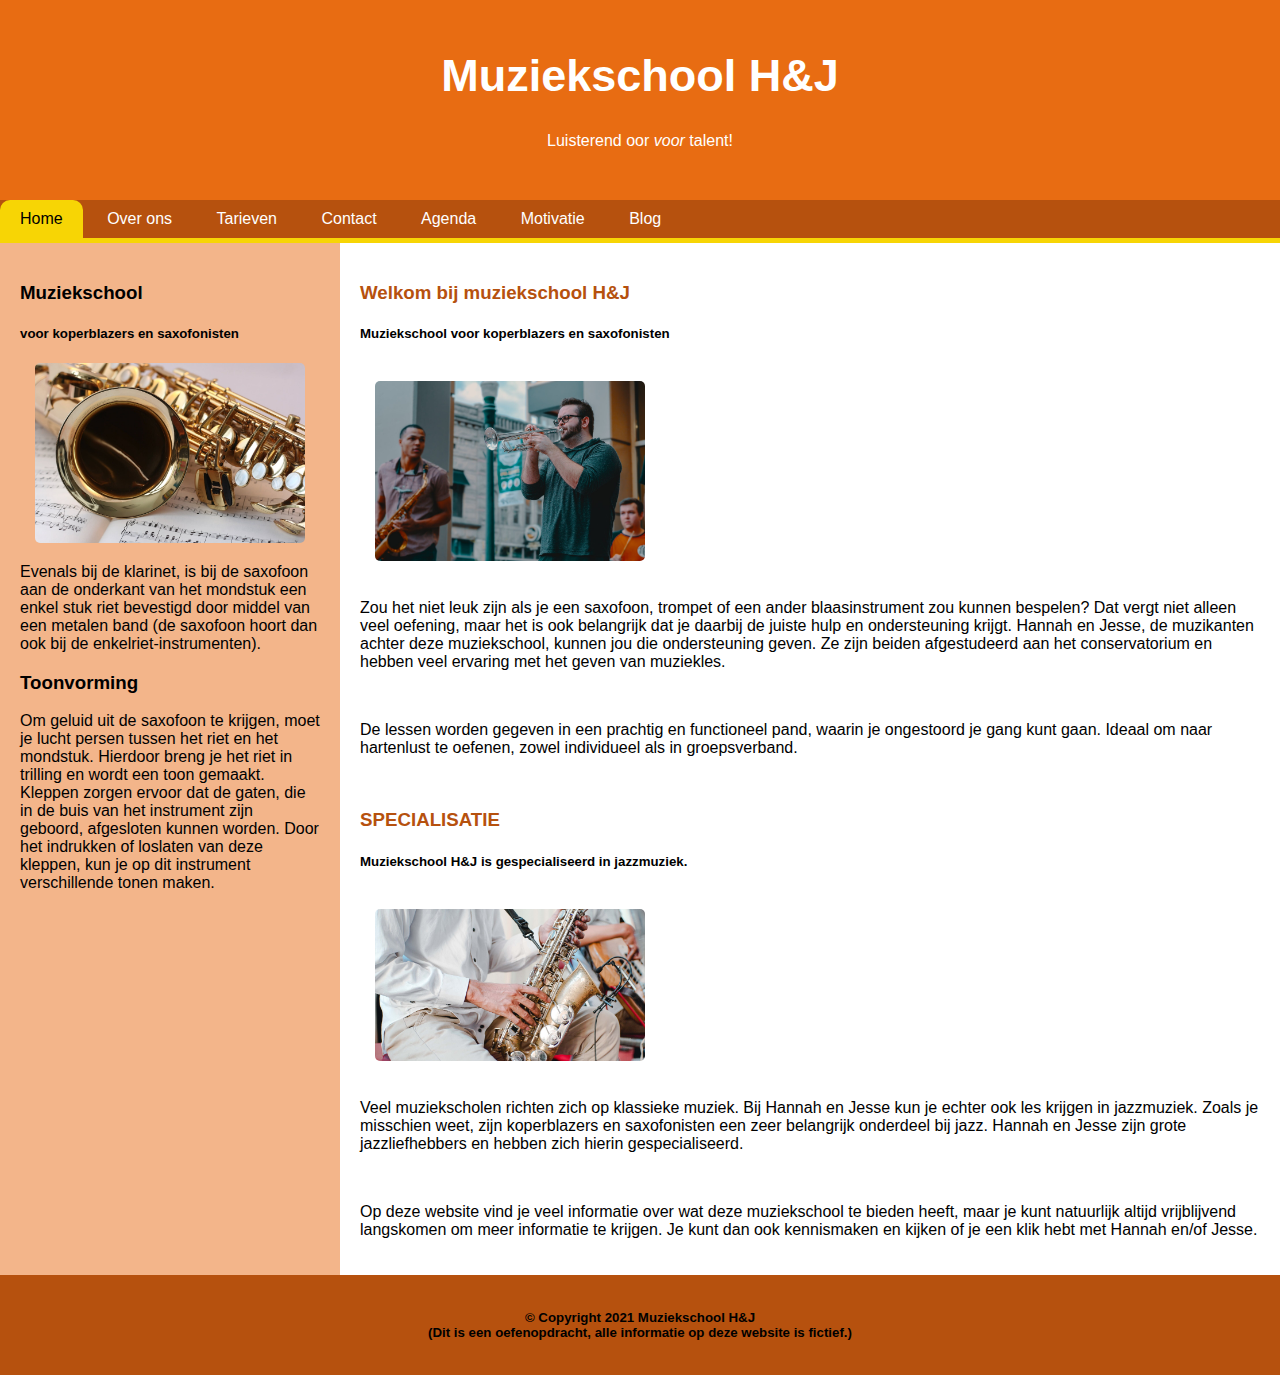
<file: index.html>
<!DOCTYPE html>
<html lang="nl" dir="ltr">
    <head>
        <!-- Metagegevens. -->
        <meta charset="utf-8">
        <meta name="viewport" content="width=device-width, initial-scale=1.0">
        <meta name="author" content="Dennis Veldhuizen">
        <!-- Titel. -->
        <title>Muziekschool H&#38;J | Home</title>
        <!-- CSS-bestand. -->
        <link rel="stylesheet" href="css/stijl.css">
    </head>
    <body>
        <!-- Header. -->
        <header>
            <section>
                <h1>Muziekschool H&#38;J</h1>
                Luisterend oor <em>voor</em> talent!
            </section>
        </header>
        <!-- Container. -->
        <main>
            <!-- Navigatie. -->
            <nav>
                <!-- Buttongroep 1. -->
                <div id="groep_1">
                    <a href="index.html" class="actief">Home</a>
                    <a href="html/overons.html">Over ons</a>
                    <a href="html/tarieven.html">Tarieven</a>
                    <a href="html/contact.html">Contact</a>
                    <a href="html/agenda.html">Agenda</a>
                    <a href="html/motivatie.html">Motivatie</a>
                    <a href="html/blog_overzicht.html">Blog</a>
                </div>
                <!-- Lijn. -->
                <div id="lijn"></div>
            </nav>
            <!-- Inhoud onderverdeeld in twee kolommen. -->
            <div id="inhoud">
                <section id="kolom-links" class="col-03">
                    <h3>Muziekschool</h3>
                    <h5>voor koperblazers en saxofonisten</h5>
                    <figure>
                        <img src="img/saxofoon_1.jpeg" alt="saxofoon 1">
                    </figure>
                    <p>
                        Evenals bij de klarinet, is bij de saxofoon aan de onderkant van het mondstuk een enkel stuk riet bevestigd door middel van een metalen band (de saxofoon hoort dan ook bij de enkelriet-instrumenten).
                    </p>
                    <h3>Toonvorming</h3>
                    <p>
                        Om geluid uit de saxofoon te krijgen, moet je lucht persen tussen het riet en het mondstuk. Hierdoor breng je het riet in trilling en wordt een toon gemaakt. Kleppen zorgen ervoor dat de gaten, die in de buis van het instrument zijn geboord, afgesloten kunnen worden. Door het indrukken of loslaten van deze kleppen, kun je op dit instrument verschillende tonen maken.
                    </p>
                </section>
                <section id="kolom-rechts" class="col-09">
                    <h3>Welkom bij muziekschool H&#38;J</h3>
                    <h5>Muziekschool voor koperblazers en saxofonisten</h5><br>
                    <figure>
                        <img src="img/trompet.jpeg" alt="trompet">
                    </figure><br>
                    <p>
                        Zou het niet leuk zijn als je een saxofoon, trompet of een ander blaasinstrument zou kunnen bespelen? Dat vergt niet alleen veel oefening, maar het is ook belangrijk dat je daarbij de juiste hulp en ondersteuning krijgt. Hannah en Jesse, de muzikanten achter deze muziekschool, kunnen jou die ondersteuning geven. Ze zijn beiden afgestudeerd aan het conservatorium en hebben veel ervaring met het geven van muziekles.
                    </p><br>
                    <p>
                        De lessen worden gegeven in een prachtig en functioneel pand, waarin je ongestoord je gang kunt gaan. Ideaal om naar hartenlust te oefenen, zowel individueel als in groepsverband.
                    </p><br>
                    <h3>SPECIALISATIE</h3>
                    <h5>Muziekschool H&#38;J is gespecialiseerd in jazzmuziek.</h5><br>
                    <figure>
                        <img src="img/saxofoon_2.jpeg" alt="saxofoon 2">
                    </figure><br>
                    <p>
                        Veel muziekscholen richten zich op klassieke muziek. Bij Hannah en Jesse kun je echter ook les krijgen in jazzmuziek. Zoals je misschien weet, zijn koperblazers en saxofonisten een zeer belangrijk onderdeel bij jazz. Hannah en Jesse zijn grote jazzliefhebbers en hebben zich hierin gespecialiseerd.
                    </p><br>
                    <p>
                        Op deze website vind je veel informatie over wat deze muziekschool te bieden heeft, maar je kunt natuurlijk altijd vrijblijvend langskomen om meer informatie te krijgen. Je kunt dan ook kennismaken en kijken of je een klik hebt met Hannah en/of Jesse.
                    </p>
                </section>
            </div>
        </main>
        <!-- Footer. -->
        <footer>
            <section>
                <h5>
                    &copy; Copyright 2021 Muziekschool H&#38;J<br>
                    (Dit is een oefenopdracht, alle informatie op deze website is fictief.)
                </h5>
            </section>
        </footer>
    </body>
</html>
</file>
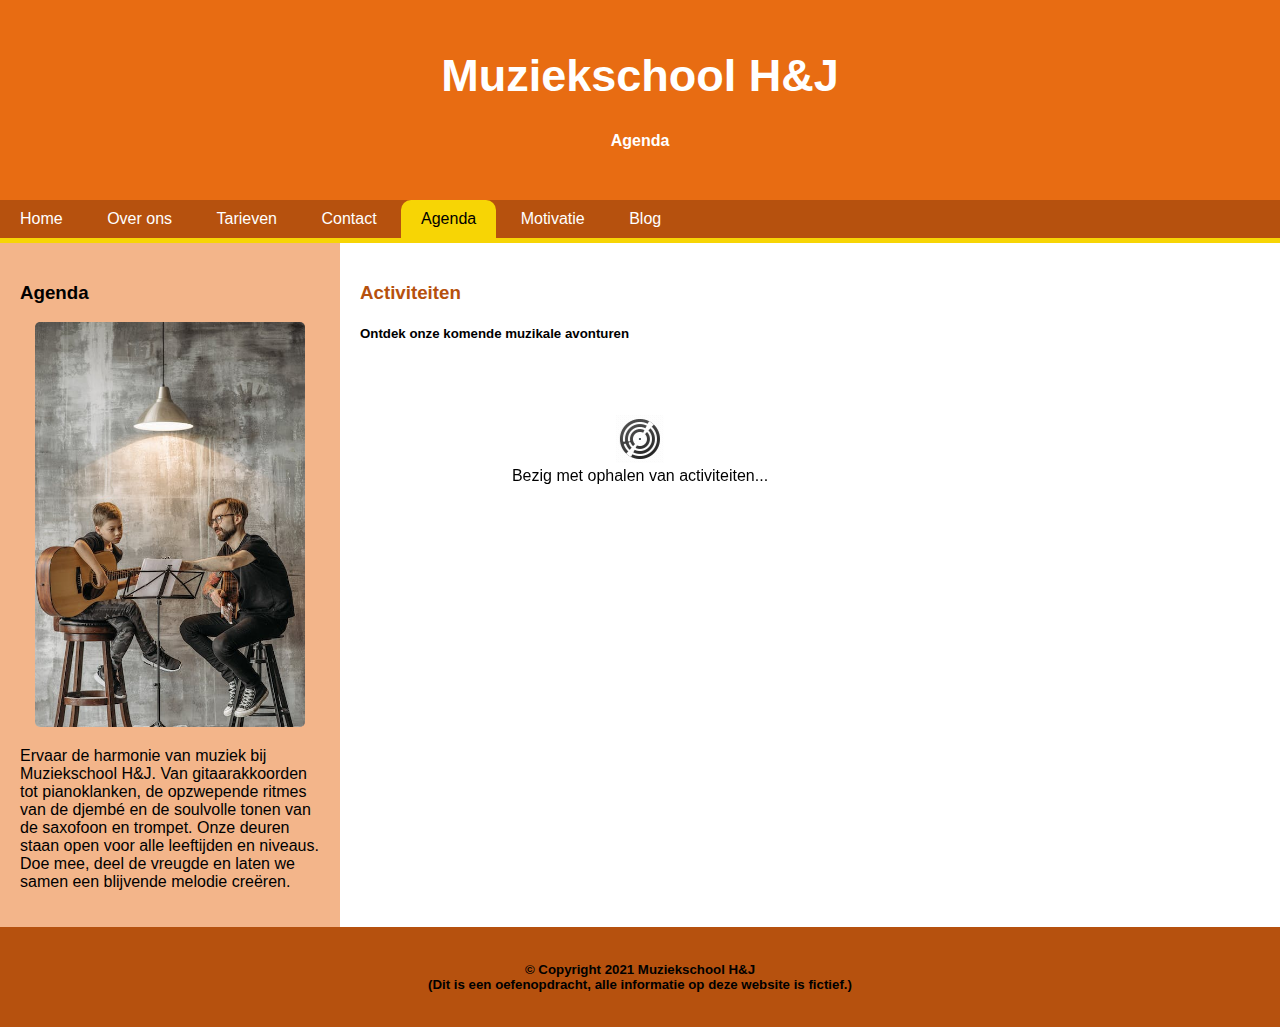
<file: html/agenda.html>
<!DOCTYPE html>
<html lang="nl" dir="ltr">
    <head>
        <!-- Metagegevens. -->
        <meta charset="utf-8">
        <meta name="viewport" content="width=device-width, initial-scale=1.0">
        <meta name="author" content="Dennis Veldhuizen">
        
        <!-- Titel. -->
        <title>Muziekschool H&#38;J | Agenda</title>
        
        <!-- CSS-bestand. -->
        <link rel="stylesheet" href="../css/stijl.css">
        
        <!-- jQuery-bibliotheek. -->
        <script
            src="https://code.jquery.com/jquery-3.7.1.js"
            integrity="sha256-eKhayi8LEQwp4NKxN+CfCh+3qOVUtJn3QNZ0TciWLP4="
            crossorigin="anonymous">
        </script>
        
        <!-- JS-bestand. -->
        <script src="../js/agenda.js"></script>
    </head>

    <body>
        <!-- Header. -->
        <header>
            <section>
                <h1>Muziekschool H&#38;J</h1>
                <h4>Agenda</h4>
            </section>
        </header>
        
        <!-- Container. -->
        <main>
            <!-- Navigatie. -->
            <nav>
                <!-- Buttongroep 1. -->
                <div id="groep_1">
                    <a href="../index.html">Home</a>
                    <a href="overons.html">Over ons</a>
                    <a href="tarieven.html">Tarieven</a>
                    <a href="contact.html">Contact</a>
                    <a href="agenda.html" class="actief">Agenda</a>
                    <a href="motivatie.html">Motivatie</a>
                    <a href="blog_overzicht.html">Blog</a>
                </div>
                
                <!-- Lijn. -->
                <div id="lijn"></div>
            </nav>
            
            <!-- Inhoud onderverdeeld in twee kolommen. -->
            <div id="inhoud">
                <section id="kolom-links" class="col-03">
                    <h3>Agenda</h3>
                    <figure>
                        <img src="../img/activiteit.jpeg" alt="activiteit">
                    </figure>
                    <p>
                        Ervaar de harmonie van muziek bij Muziekschool H&J. Van gitaarakkoorden tot pianoklanken, de opzwepende ritmes van de djembé en de soulvolle tonen van de saxofoon en trompet. Onze deuren staan open voor alle leeftijden en niveaus. Doe mee, deel de vreugde en laten we samen een blijvende melodie creëren.
                    </p>
                </section>
                
                <section id="kolom-rechts" class="col-09">
                    <h3>Activiteiten</h3>
                    <h5>Ontdek onze komende muzikale avonturen</h5>
                    <!-- Hier wordt de Django-agenda als html-inhoud ingeladen. -->
                    <div id="agenda"></div>
                </section>
                
                <!-- De laadpictogram wordt twee seconden getoond voordat de AJAX-oproep plaatsvindt. -->
                <div id="laadpictogram">
                    <img src="../img/laadpictogram.gif" alt="laadpictogram">
                    <div>Bezig met ophalen van activiteiten...</div>
                </div>
            </div>
        </main>
        
        <!-- Footer. -->
        <footer>
            <section>
                <h5>
                    &copy; Copyright 2021 Muziekschool H&#38;J<br>
                    (Dit is een oefenopdracht, alle informatie op deze website is fictief.)
                </h5>
            </section>
        </footer>
    </body>
</html>
</file>
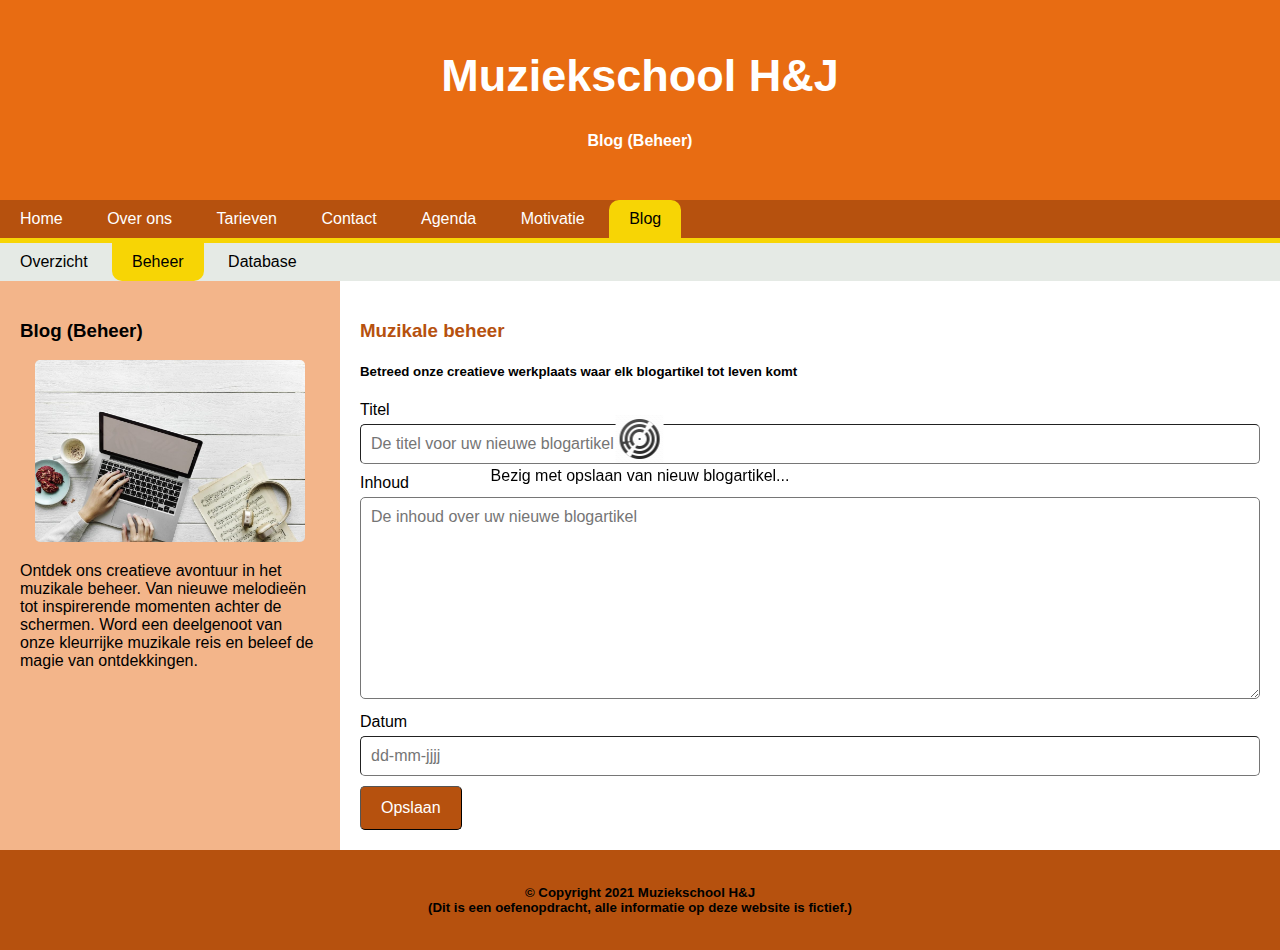
<file: html/blog_beheer.html>
<!DOCTYPE html>
<html lang="nl" dir="ltr">
    <head>
        <!-- Metagegevens. -->
        <meta charset="utf-8">
        <meta name="viewport" content="width=device-width, initial-scale=1.0">
        <meta name="author" content="Dennis Veldhuizen">
        
        <!-- Titel. -->
        <title>Muziekschool H&amp;J | Blog (Beheer)</title>
        
        <!-- jQuery UI-CSS. -->
        <!-- Hieronder staat een link waar de zelfgekozen thema opnieuw gedownload kan worden:
        https://jqueryui.com/themeroller/#!zThemeParams=[base64]. -->
        <link rel="stylesheet" href="../css/jquery-ui.css">

        <!-- CSS-bestand. -->
        <link rel="stylesheet" href="../css/stijl.css">
        
        <!-- jQuery-bibliotheek. -->
        <script
            src="https://code.jquery.com/jquery-3.7.1.js"
            integrity="sha256-eKhayi8LEQwp4NKxN+CfCh+3qOVUtJn3QNZ0TciWLP4="
            crossorigin="anonymous">
        </script>

        <!-- jQuery UI-JavaScript. -->
        <script src="../js/jquery-ui.js"></script>
        <!-- De regionale taal instellen op Nederlands bij een zelfgekozen datumkiezer. -->
        <script src="../js/datepicker-nl.js"></script>

        <!-- JS-bestand. -->
        <script src="../js/blog_beheer.js"></script>        
    </head>
    
    <body>
        <!-- Header. -->
        <header>
            <section>
                <h1>Muziekschool H&amp;J</h1>
                <h4>Blog (Beheer)</h4>
            </section>
        </header>
        
        <!-- Container. -->
        <main>
            <!-- Navigatie. -->
            <nav>
                <!-- Buttongroep 1. -->
                <div id="groep_1">
                    <a href="../index.html">Home</a>
                    <a href="overons.html">Over ons</a>
                    <a href="tarieven.html">Tarieven</a>
                    <a href="contact.html">Contact</a>
                    <a href="agenda.html">Agenda</a>
                    <a href="motivatie.html">Motivatie</a>
                    <a href="blog_overzicht.html" class="actief">Blog</a>
                </div>
                
                <!-- Lijn. -->
                <div id="lijn"></div>
                
                <!-- Buttongroep 2. -->
                <div id="groep_2">
                    <a href="blog_overzicht.html">Overzicht</a>
                    <a href="blog_beheer.html" class="actief">Beheer</a>
                    <a href="blog_database.html">Database</a>
                </div>
            </nav>                        
            
            <!-- Inhoud onderverdeeld in twee kolommen. -->
            <div id="inhoud">
                <section id="kolom-links" class="col-03">
                    <h3>Blog (Beheer)</h3>
                    <figure>
                        <img src="../img/blog.jpg" alt="blog">
                    </figure>
                    <p>
                        Ontdek ons creatieve avontuur in het muzikale beheer. Van nieuwe melodieën tot inspirerende momenten achter de schermen. Word een deelgenoot van onze kleurrijke muzikale reis en beleef de magie van ontdekkingen.
                    </p>
                </section>
                
                <section id="kolom-rechts" class="col-09">
                    <h3>Muzikale beheer</h3>
                    <h5>
                        Betreed onze creatieve werkplaats waar elk blogartikel tot leven komt
                    </h5>
                    
                    <!-- Het onderstaande formulier wordt gebruikt om het nieuwe blogartikel zogenaamd toe te voegen aan het bestand "blog.json". -->
                    <form id="blogartikel">
                        <label for="titel">Titel</label><br>
                        <input id="titel" type="text" placeholder="De titel voor uw nieuwe blogartikel"><br>
                        
                        <label for="tekst">Inhoud</label><br>
                        <textarea id="tekst" rows="10" placeholder="De inhoud over uw nieuwe blogartikel"></textarea><br>
                        
                        <label for="datum">Datum</label><br>
                        <input id="datum" type="text" placeholder="dd-mm-jjjj"><br>

                        <button type="submit" class="achtergrond_bruin tekst_wit">Opslaan</button>
                    </form>
                </section>
                
                <!-- De laadpictogram wordt twee seconden getoond voordat de AJAX-oproep plaatsvindt. -->
                <div id="laadpictogram">
                    <img src="../img/laadpictogram.gif" alt="laadpictogram">
                    <div>Bezig met opslaan van nieuw blogartikel...</div>
                </div>

                <!-- De onderstaande div-elementen fungeren als een alert-functie. -->
                <div id="dialoog"></div>
            </div>
        </main>
        
        <!-- Footer. -->
        <footer>
            <section>
                <h5>
                    &copy; Copyright 2021 Muziekschool H&amp;J<br>
                    (Dit is een oefenopdracht, alle informatie op deze website is fictief.)
                </h5>
            </section>
        </footer>
    </body>
</html>
</file>
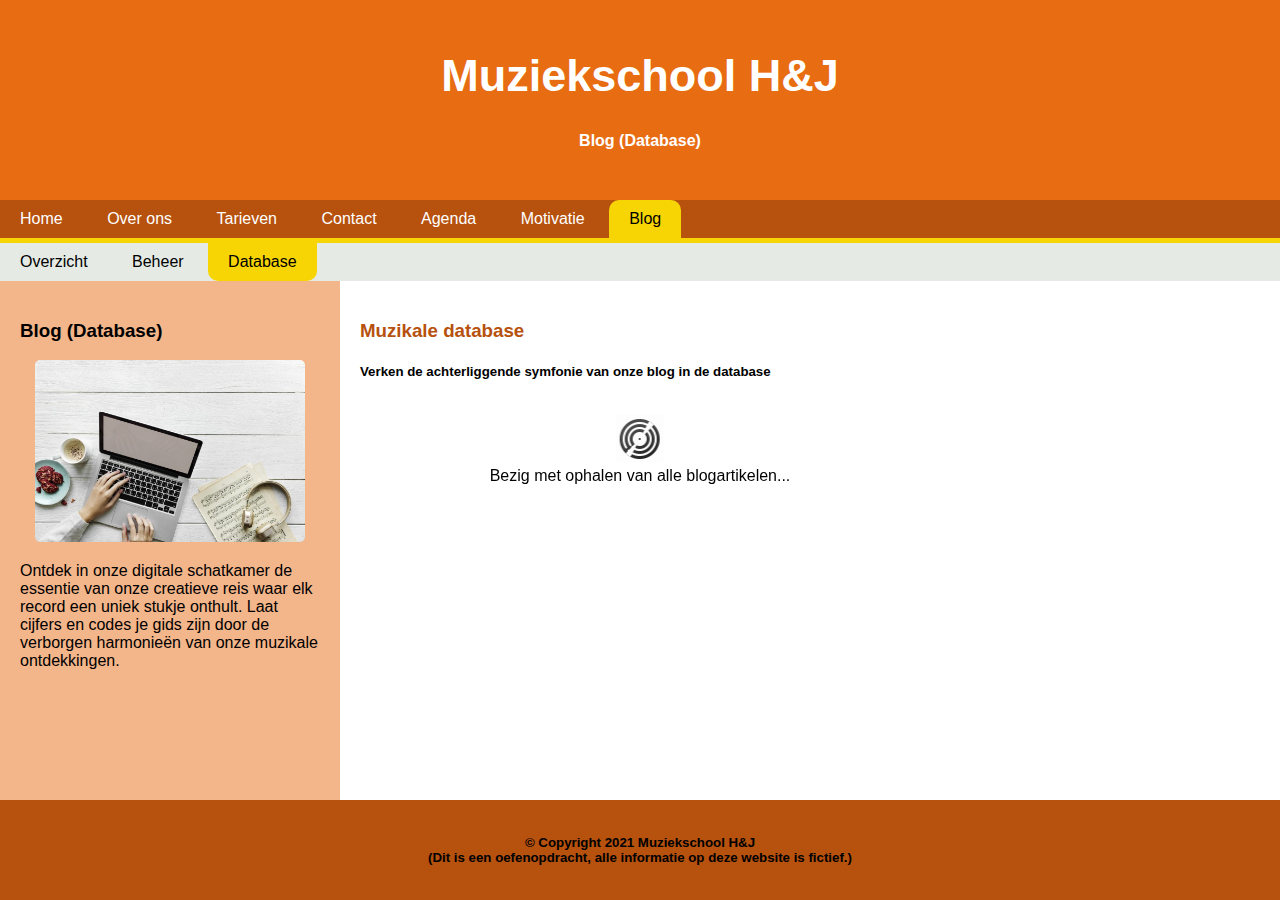
<file: html/blog_database.html>
<!DOCTYPE html>
<html lang="nl" dir="ltr">
    <head>
        <!-- Metagegevens. -->
        <meta charset="utf-8">
        <meta name="viewport" content="width=device-width, initial-scale=1.0">
        <meta name="author" content="Dennis Veldhuizen">
        
        <!-- Titel. -->
        <title>Muziekschool H&amp;J | Blog (Database)</title>
        
        <!-- CSS-bestand. -->
        <link rel="stylesheet" href="../css/stijl.css">
        
        <!-- jQuery-bibliotheek. -->
        <script
            src="https://code.jquery.com/jquery-3.7.1.js"
            integrity="sha256-eKhayi8LEQwp4NKxN+CfCh+3qOVUtJn3QNZ0TciWLP4="
            crossorigin="anonymous">
        </script>
        
        <!-- JS-bestand. -->
        <script src="../js/blog_database.js"></script>
    </head>
    
    <body>
        <!-- Header. -->
        <header>
            <section>
                <h1>Muziekschool H&amp;J</h1>
                <h4>Blog (Database)</h4>
            </section>
        </header>
        
        <!-- Container. -->
        <main>
            <!-- Navigatie. -->
            <nav>
                <!-- Buttongroep 1. -->
                <div id="groep_1">
                    <a href="../index.html">Home</a>
                    <a href="overons.html">Over ons</a>
                    <a href="tarieven.html">Tarieven</a>
                    <a href="contact.html">Contact</a>
                    <a href="agenda.html">Agenda</a>
                    <a href="motivatie.html">Motivatie</a>
                    <a href="blog_overzicht.html" class="actief">Blog</a>
                </div>
                
                <!-- Lijn. -->
                <div id="lijn"></div>
                
                <!-- Buttongroep 2. -->
                <div id="groep_2">
                    <a href="blog_overzicht.html">Overzicht</a>
                    <a href="blog_beheer.html">Beheer</a>
                    <a href="blog_database.html" class="actief">Database</a>
                </div>
            </nav>

            <!-- Inhoud onderverdeeld in twee kolommen. -->
            <div id="inhoud">
                <section id="kolom-links" class="col-03">
                    <h3>Blog (Database)</h3>
                    <figure>
                        <img src="../img/blog.jpg" alt="blog">
                    </figure>
                    <p>
                        Ontdek in onze digitale schatkamer de essentie van onze creatieve reis waar elk record een uniek stukje onthult. Laat cijfers en codes je gids zijn door de verborgen harmonieën van onze muzikale ontdekkingen.
                    </p>
                </section>

                <section id="kolom-rechts" class="col-09">
                    <h3>Muzikale database</h3>
                    <h5>
                        Verken de achterliggende symfonie van onze blog in de database
                    </h5>
                    
                    <!-- Hier wordt het bestand "blog.json" als html-inhoud ingeladen. -->
                    <div id="blog_database"></div>
                </section>

                <!-- De laadpictogram wordt twee seconden getoond voordat de AJAX-oproep plaatsvindt. -->
                <div id="laadpictogram">
                    <img src="../img/laadpictogram.gif" alt="laadpictogram">
                    <div>Bezig met ophalen van alle blogartikelen...</div>
                </div>
            </div>
        </main>
        
        <!-- Footer. -->
        <footer>
            <section>
                <h5>
                    &copy; Copyright 2021 Muziekschool H&amp;J<br>
                    (Dit is een oefenopdracht, alle informatie op deze website is fictief.)
                </h5>
            </section>
        </footer>
    </body>
</html>
</file>
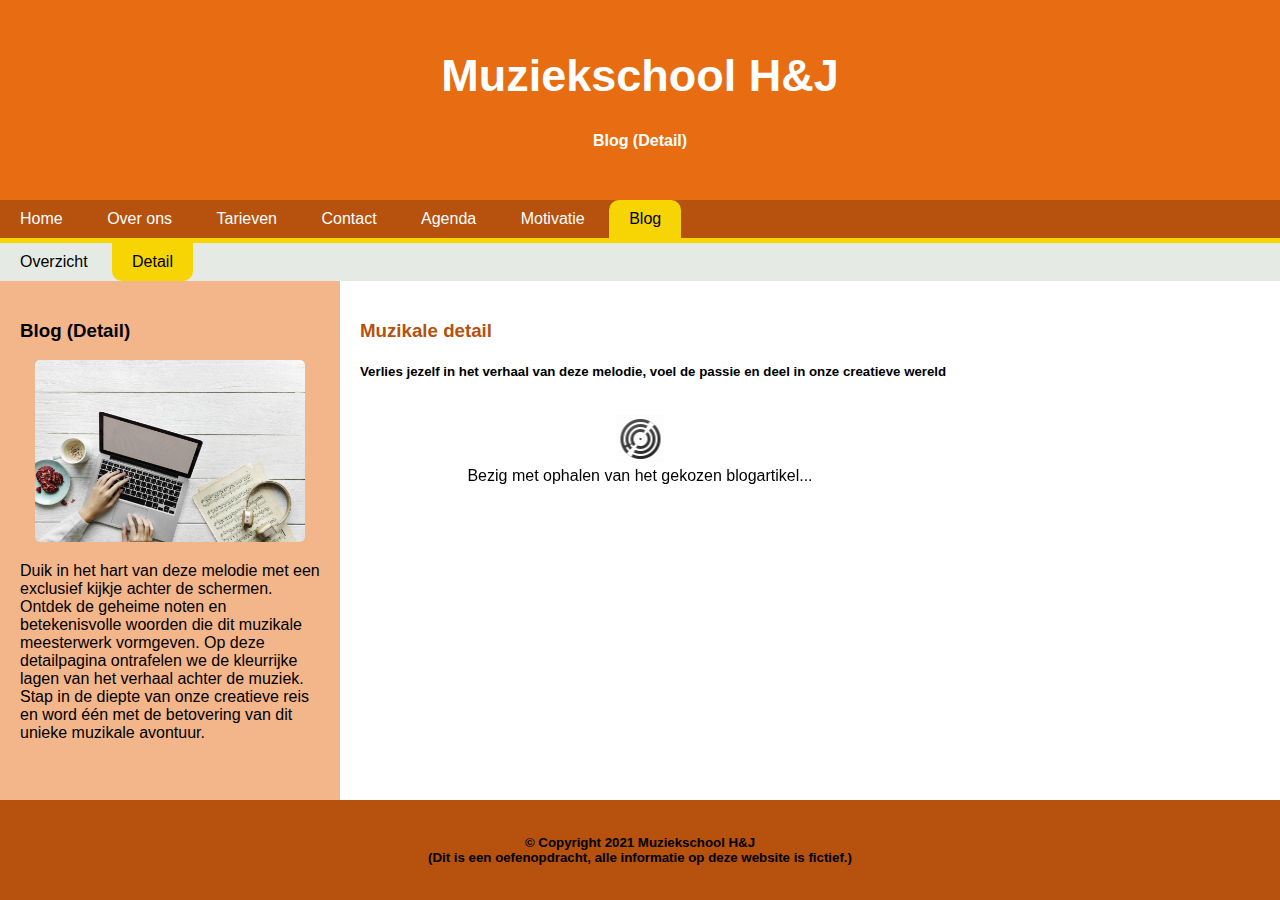
<file: html/blog_detail.html>
<!DOCTYPE html>
<html lang="nl" dir="ltr">
    <head>
        <!-- Metagegevens. -->
        <meta charset="utf-8">
        <meta name="viewport" content="width=device-width, initial-scale=1.0">
        <meta name="author" content="Dennis Veldhuizen">
        
        <!-- Titel. -->
        <title>Muziekschool H&amp;J | Blog (Detail)</title>
        
        <!-- CSS-bestand. -->
        <link rel="stylesheet" href="../css/stijl.css">
        
        <!-- jQuery-bibliotheek. -->
        <script
            src="https://code.jquery.com/jquery-3.7.1.js"
            integrity="sha256-eKhayi8LEQwp4NKxN+CfCh+3qOVUtJn3QNZ0TciWLP4="
            crossorigin="anonymous">
        </script>
        
        <!-- JS-bestand. -->
        <script src="../js/blog_detail.js"></script>
    </head>
    
    <body>
        <!-- Header. -->
        <header>
            <section>
                <h1>Muziekschool H&amp;J</h1>
                <h4>Blog (Detail)</h4>
            </section>
        </header>
        
        <!-- Container. -->
        <main>
            <!-- Navigatie. -->
            <nav>
                <!-- Buttongroep 1. -->
                <div id="groep_1">
                    <a href="../index.html">Home</a>
                    <a href="overons.html">Over ons</a>
                    <a href="tarieven.html">Tarieven</a>
                    <a href="contact.html">Contact</a>
                    <a href="agenda.html">Agenda</a>
                    <a href="motivatie.html">Motivatie</a>
                    <a href="blog_overzicht.html" class="actief">Blog</a>
                </div>
                
                <!-- Lijn. -->
                <div id="lijn"></div>
                
                <!-- Buttongroep 2. -->
                <div id="groep_2">
                    <a href="blog_overzicht.html">Overzicht</a>
                    <a href="blog_detail.html" class="actief">Detail</a>
                </div>
            </nav>
            
            <!-- Inhoud onderverdeeld in twee kolommen. -->
            <div id="inhoud">
                <section id="kolom-links" class="col-03">
                    <h3>Blog (Detail)</h3>
                    <figure>
                        <img src="../img/blog.jpg" alt="blog">
                    </figure>
                    <p>
                        Duik in het hart van deze melodie met een exclusief kijkje achter de schermen. Ontdek de geheime noten en betekenisvolle woorden die dit muzikale meesterwerk vormgeven. Op deze detailpagina ontrafelen we de kleurrijke lagen van het verhaal achter de muziek. Stap in de diepte van onze creatieve reis en word één met de betovering van dit unieke muzikale avontuur.
                    </p>
                </section>
                
                <section id="kolom-rechts" class="col-09">
                    <h3>Muzikale detail</h3>
                    <h5>
                        Verlies jezelf in het verhaal van deze melodie, voel de passie en deel in onze creatieve wereld
                    </h5>
                    
                    <!-- Hier wordt het bestand "blog.json" als html-inhoud ingeladen. -->
                    <div id="blog_detail"></div>
                </section>
                
                <!-- De laadpictogram wordt twee seconden getoond voordat de AJAX-oproep plaatsvindt. -->
                <div id="laadpictogram">
                    <img src="../img/laadpictogram.gif" alt="laadpictogram">
                    <div>Bezig met ophalen van het gekozen blogartikel...</div>
                </div>
            </div>
        </main>
        
        <!-- Footer. -->
        <footer>
            <section>
                <h5>
                    &copy; Copyright 2021 Muziekschool H&amp;J<br>
                    (Dit is een oefenopdracht, alle informatie op deze website is fictief.)
                </h5>
            </section>
        </footer>
    </body>
</html>
</file>
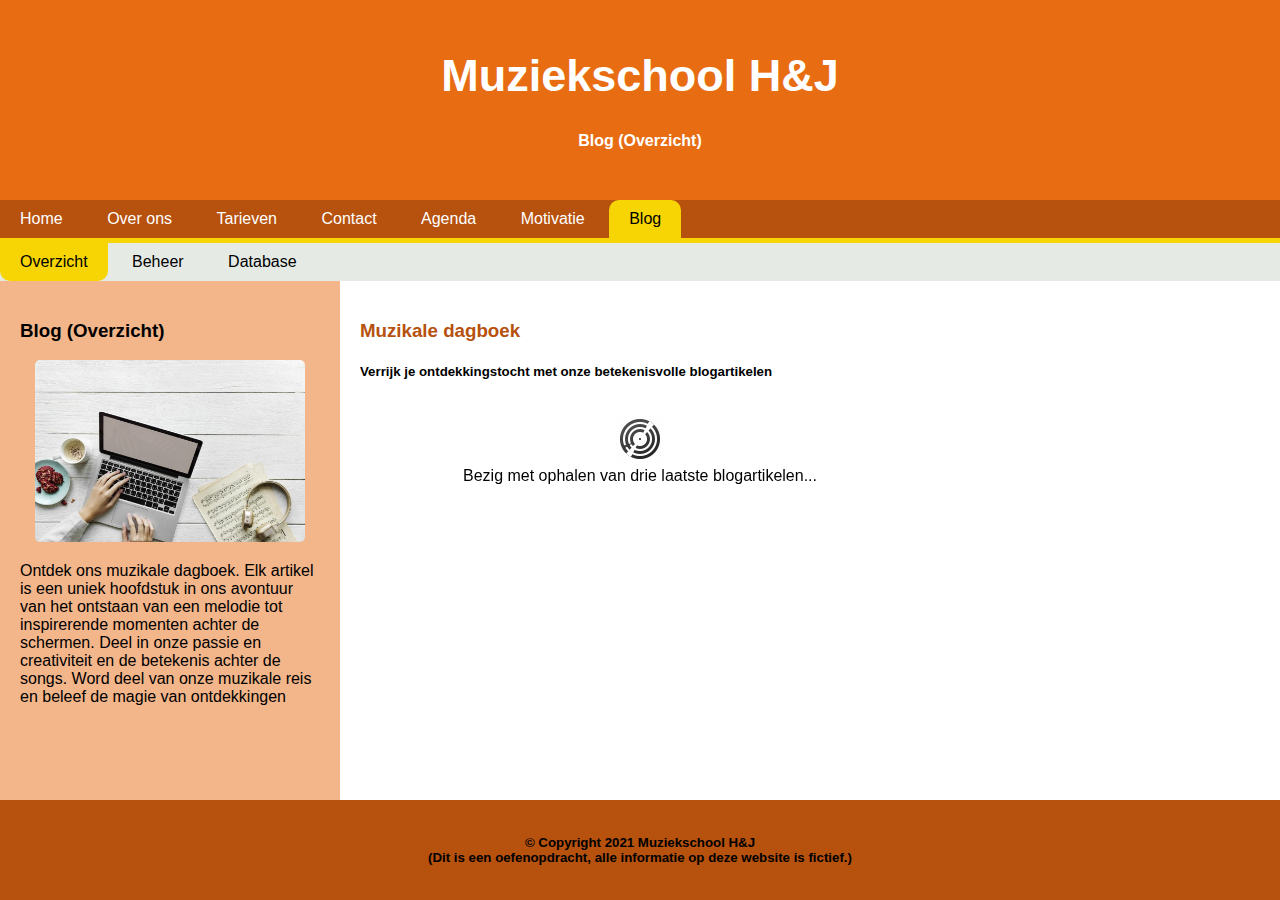
<file: html/blog_overzicht.html>
<!DOCTYPE html>
<html lang="nl" dir="ltr">
    <head>
        <!-- Metagegevens. -->
        <meta charset="utf-8">
        <meta name="viewport" content="width=device-width, initial-scale=1.0">
        <meta name="author" content="Dennis Veldhuizen">
        
        <!-- Titel. -->
        <title>Muziekschool H&amp;J | Blog (Overzicht)</title>
        
        <!-- CSS-bestand. -->
        <link rel="stylesheet" href="../css/stijl.css">
        
        <!-- jQuery-bibliotheek. -->
        <script
            src="https://code.jquery.com/jquery-3.7.1.js"
            integrity="sha256-eKhayi8LEQwp4NKxN+CfCh+3qOVUtJn3QNZ0TciWLP4="
            crossorigin="anonymous">
        </script>
        
        <!-- JS-bestand. -->
        <script src="../js/blog_overzicht.js"></script>
    </head>
    
    <body>
        <!-- Header. -->
        <header>
            <section>
                <h1>Muziekschool H&amp;J</h1>
                <h4>Blog (Overzicht)</h4>
            </section>
        </header>
        
        <!-- Container. -->
        <main>
            <!-- Navigatie. -->
            <nav>
                <!-- Buttongroep 1. -->
                <div id="groep_1">
                    <a href="../index.html">Home</a>
                    <a href="overons.html">Over ons</a>
                    <a href="tarieven.html">Tarieven</a>
                    <a href="contact.html">Contact</a>
                    <a href="agenda.html">Agenda</a>
                    <a href="motivatie.html">Motivatie</a>
                    <a href="blog_overzicht.html" class="actief">Blog</a>
                </div>
                
                <!-- Lijn. -->
                <div id="lijn"></div>
                
                <!-- Buttongroep 2. -->
                <div id="groep_2">
                    <a href="blog_overzicht.html" class="actief">Overzicht</a>
                    <a href="blog_beheer.html">Beheer</a>
                    <a href="blog_database.html">Database</a>
                </div>
            </nav>
            
            <!-- Inhoud onderverdeeld in twee kolommen. -->
            <div id="inhoud">
                <section id="kolom-links" class="col-03">
                    <h3>Blog (Overzicht)</h3>
                    <figure>
                        <img src="../img/blog.jpg" alt="blog">
                    </figure>
                    <p>
                        Ontdek ons muzikale dagboek. Elk artikel is een uniek hoofdstuk in ons avontuur van het ontstaan van een melodie tot inspirerende momenten achter de schermen. Deel in onze passie en creativiteit en de betekenis achter de songs. Word deel van onze muzikale reis en beleef de magie van ontdekkingen
                    </p>
                </section>
                
                <section id="kolom-rechts" class="col-09">
                    <h3>Muzikale dagboek</h3>
                    <h5>
                        Verrijk je ontdekkingstocht met onze betekenisvolle blogartikelen
                    </h5>
                    
                    <!-- Hier wordt het bestand "blog.json" als html-inhoud ingeladen. -->
                    <div id="blog_overzicht"></div>
                </section>
                
                <!-- De laadpictogram wordt twee seconden getoond voordat de AJAX-oproep plaatsvindt. -->
                <div id="laadpictogram">
                    <img src="../img/laadpictogram.gif" alt="laadpictogram">
                    <div>Bezig met ophalen van drie laatste blogartikelen...</div>
                </div>
            </div>
        </main>
        
        <!-- Footer. -->
        <footer>
            <section>
                <h5>
                    &copy; Copyright 2021 Muziekschool H&amp;J<br>
                    (Dit is een oefenopdracht, alle informatie op deze website is fictief.)
                </h5>
            </section>
        </footer>
    </body>
</html>
</file>
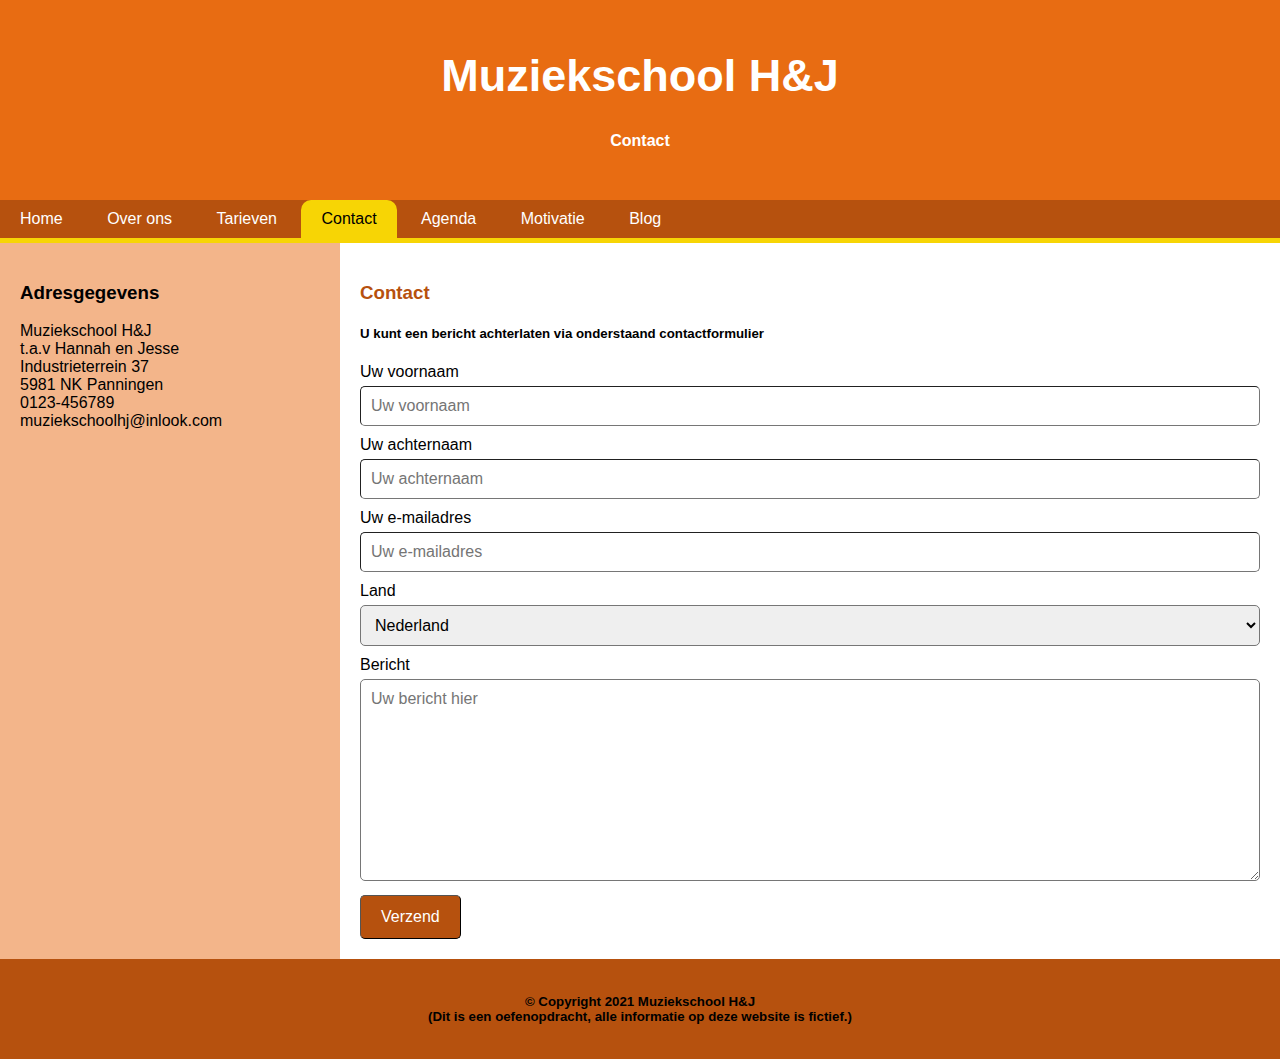
<file: html/contact.html>
<!DOCTYPE html>
<html lang="nl" dir="ltr">
    <head>
        <!-- Metagegevens. -->
        <meta charset="utf-8">
        <meta name="viewport" content="width=device-width, initial-scale=1.0">
        <meta name="author" content="Dennis Veldhuizen">
        
        <!-- Titel. -->
        <title>Muziekschool H&amp;J | Contact</title>

        <!-- jQuery UI-CSS. -->
        <!-- Hieronder staat een link waar de zelfgekozen thema opnieuw gedownload kan worden:
        https://jqueryui.com/themeroller/#!zThemeParams=[base64]. -->
        <link rel="stylesheet" href="../css/jquery-ui.css">        

        <!-- CSS-bestand. -->
        <link rel="stylesheet" href="../css/stijl.css">
        
        <!-- jQuery-bibliotheek. -->
        <script
            src="https://code.jquery.com/jquery-3.7.1.js"
            integrity="sha256-eKhayi8LEQwp4NKxN+CfCh+3qOVUtJn3QNZ0TciWLP4="
            crossorigin="anonymous">
        </script>

        <!-- jQuery UI-JavaScript. -->
        <script src="../js/jquery-ui.js"></script>

        <!-- JS-bestand. -->
        <script src="../js/contact.js"></script>
    </head>

    <body>
        <!-- Header. -->
        <header>
            <section>
                <h1>Muziekschool H&amp;J</h1>
                <h4>Contact</h4>
            </section>
        </header>
        
        <!-- Container. -->
        <main>
            <!-- Navigatie. -->
            <nav>
                <!-- Buttongroep 1. -->
                <div id="groep_1">
                    <a href="../index.html">Home</a>
                    <a href="overons.html">Over ons</a>
                    <a href="tarieven.html">Tarieven</a>
                    <a href="contact.html" class="actief">Contact</a>
                    <a href="agenda.html">Agenda</a>
                    <a href="motivatie.html">Motivatie</a>
                    <a href="blog_overzicht.html">Blog</a>
                </div>
                
                <!-- Lijn. -->
                <div id="lijn"></div>
            </nav>
            
            <!-- Inhoud onderverdeeld in twee kolommen. -->
            <div id="inhoud">
                <section id="kolom-links" class="col-03">
                    <h3>Adresgegevens</h3>
                    <p>
                        Muziekschool H&amp;J<br>
                        t.a.v Hannah en Jesse<br>
                        Industrieterrein 37<br>
                        5981 NK Panningen<br>
                        0123-456789<br>
                        muziekschoolhj@inlook.com
                    </p>
                    <div>
                        <iframe
                            src="https://www.google.com/maps/embed?pb=!1m18!1m12!1m3!1d2492.749795486853!2d5.976007815892346!3d51.334121731178634!2m3!1f0!2f0!3f0!3m2!1i1024!2i768!4f13.1!3m3!1m2!1s0x47c7485bd60bbd61%3A0x73a8c69eb69bad56!2sNHA%20Opleidingen!5e0!3m2!1snl!2snl!4v1673205123681!5m2!1snl!2snl"
                            height="450"
                            style="border:0;"
                            allowfullscreen=""
                            loading="lazy"
                            referrerpolicy="no-referrer-when-downgrade">
                        </iframe>
                    </div>
                </section>
                
                <section id="kolom-rechts" class="col-09">
                    <h3>Contact</h3>
                    <h5>U kunt een bericht achterlaten via onderstaand contactformulier</h5>
                    
                    <!-- De e-mail verzenden via www.formspree.io. -->
                    <form id="contactformulier" action="https://formspree.io/f/mgejwvaq" method="post">
                        <label for="voornaam">Uw voornaam</label><br>
                        <input id="voornaam" type="text" name="Voornaam" placeholder="Uw voornaam"><br>
                        
                        <label for="achternaam">Uw achternaam</label><br>
                        <input id="achternaam" type="text" name="Achternaam" placeholder="Uw achternaam"><br>
                        
                        <label for="emailadres">Uw e-mailadres</label><br>
                        <input id="emailadres" type="email" name="E-mailadres" placeholder="Uw e-mailadres"><br>
                        
                        <label for="land">Land</label><br>
                        <select id="land" name="Land">
                            <option value="Nederland">Nederland</option>
                            <option value="België">België</option>
                            <option value="Anders">Anders</option>
                        </select><br>
                        
                        <label for="bericht">Bericht</label><br>
                        <textarea id="bericht" name="Bericht" rows="10" placeholder="Uw bericht hier"></textarea>
                        
                        <button type="submit" class="achtergrond_bruin tekst_wit">Verzend</button>
                    </form>
                </section>

                <!-- De onderstaande div-elementen fungeren als een alert-functie. -->
                <div id="dialoog"></div>
            </div>
        </main>
        
        <!-- Footer. -->
        <footer>
            <section>
                <h5>
                    &copy; Copyright 2021 Muziekschool H&amp;J<br>
                    (Dit is een oefenopdracht, alle informatie op deze website is fictief.)
                </h5>
            </section>
        </footer>
    </body>
</html>
</file>
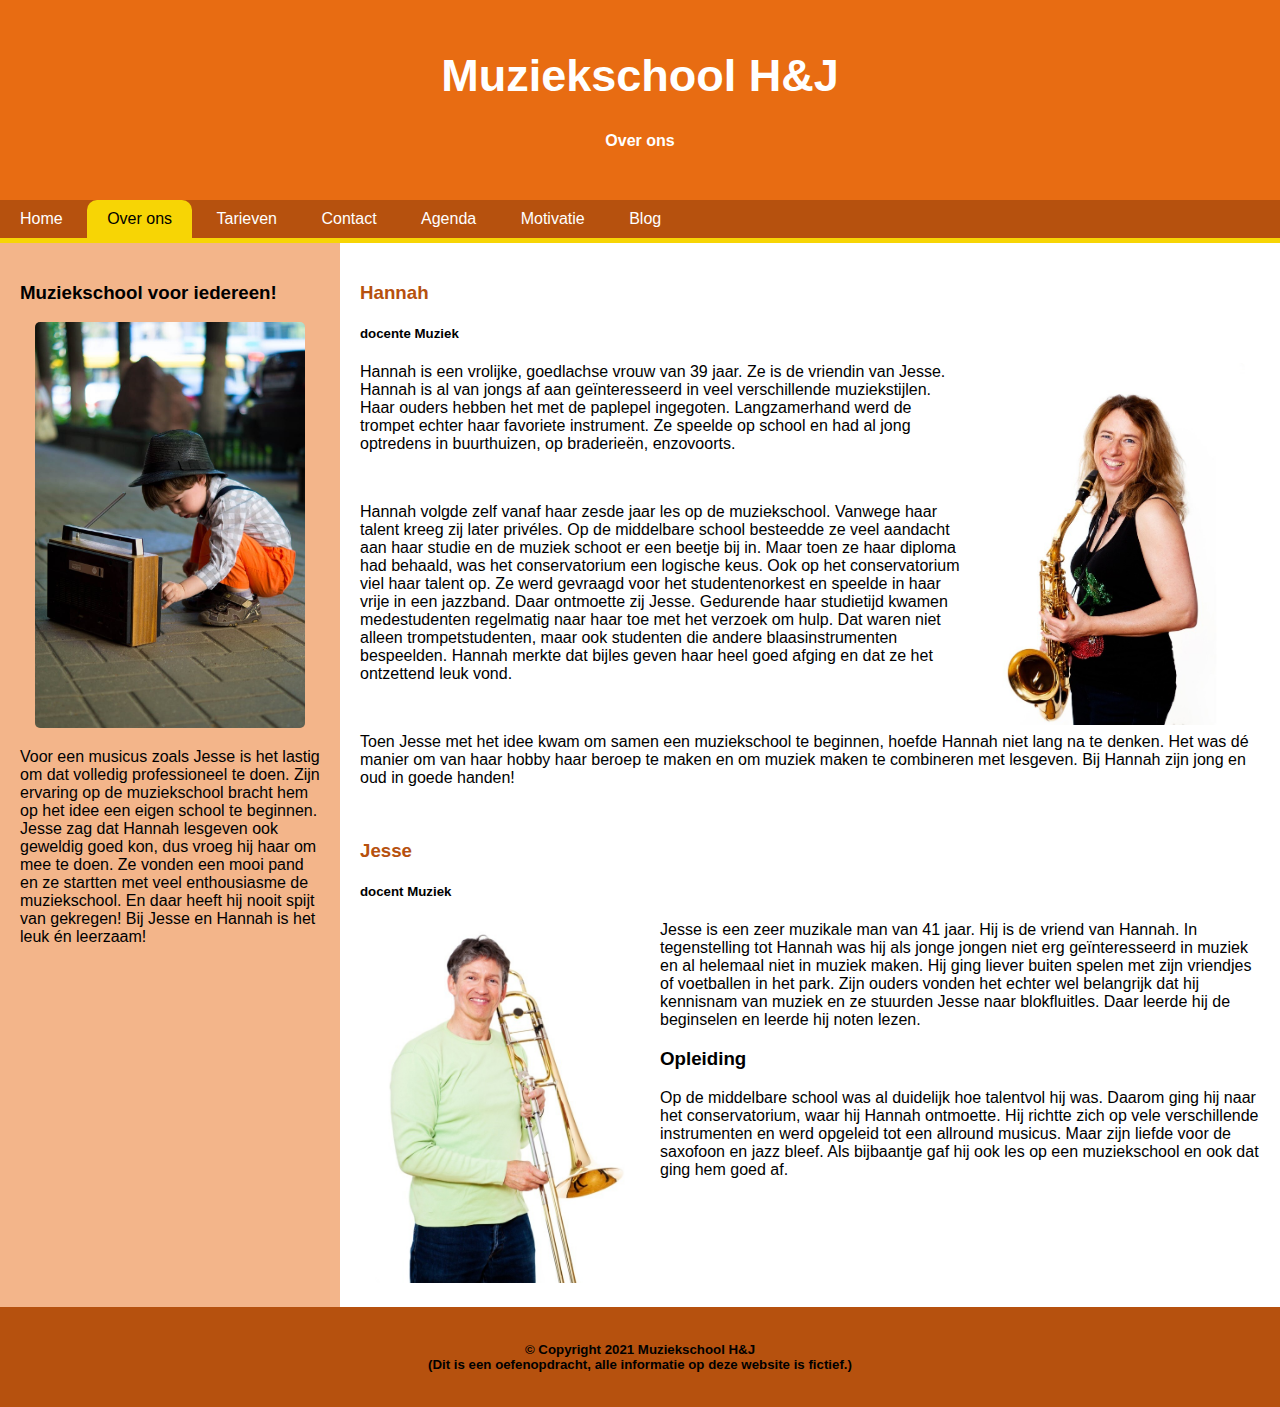
<file: html/overons.html>
<!DOCTYPE html>
<html lang="nl" dir="ltr">
    <head>
        <!-- Metagegevens. -->
        <meta charset="utf-8">
        <meta name="viewport" content="width=device-width, initial-scale=1.0">
        <meta name="author" content="Dennis Veldhuizen">
        
        <!-- Titel. -->
        <title>Muziekschool H&amp;J | Over ons</title>
        
        <!-- CSS-bestand. -->
        <link rel="stylesheet" href="../css/stijl.css">
    </head>

    <body>
        <!-- Header. -->
        <header>
            <section>
                <h1>Muziekschool H&amp;J</h1>
                <h4>Over ons</h4>
            </section>
        </header>

        <!-- Container. -->
        <main>
            <!-- Navigatie. -->
            <nav>
                <!-- Buttongroep 1. -->
                <div id="groep_1">
                    <a href="../index.html">Home</a>
                    <a href="overons.html" class="actief">Over ons</a>
                    <a href="tarieven.html">Tarieven</a>
                    <a href="contact.html">Contact</a>
                    <a href="agenda.html">Agenda</a>
                    <a href="motivatie.html">Motivatie</a>
                    <a href="blog_overzicht.html">Blog</a>
                </div>

                <!-- Lijn. -->
                <div id="lijn"></div>
            </nav>

            <!-- Inhoud onderverdeeld in twee kolommen. -->
            <div id="inhoud">
                <section id="kolom-links" class="col-03">
                    <h3>Muziekschool voor iedereen!</h3>
                    <figure>
                        <img src="../img/kind.jpeg" alt="kind">
                    </figure>
                    <p>
                        Voor een musicus zoals Jesse is het lastig om dat volledig professioneel te doen. Zijn ervaring op de muziekschool bracht hem op het idee een eigen school te beginnen. Jesse zag dat Hannah lesgeven ook geweldig goed kon, dus vroeg hij haar om mee te doen. Ze vonden een mooi pand en ze startten met veel enthousiasme de muziekschool. En daar heeft hij nooit spijt van gekregen! Bij Jesse en Hannah is het leuk én leerzaam!
                    </p>
                </section>

                <section id="kolom-rechts" class="col-09">
                    <h3>Hannah</h3>
                    <h5>docente Muziek</h5>
                    <figure id="afbeelding-rechts">
                        <img src="../img/hannah.jpeg" alt="Hannah">
                    </figure>
                    <p>
                        Hannah is een vrolijke, goedlachse vrouw van 39 jaar. Ze is de vriendin van Jesse. Hannah is al van jongs af aan geïnteresseerd in veel verschillende muziekstijlen. Haar ouders hebben het met de paplepel ingegoten. Langzamerhand werd de trompet echter haar favoriete instrument. Ze speelde op school en had al jong optredens in buurthuizen, op braderieën, enzovoorts.
                    </p><br>
                    <p>
                        Hannah volgde zelf vanaf haar zesde jaar les op de muziekschool. Vanwege haar talent kreeg zij later privéles. Op de middelbare school besteedde ze veel aandacht aan haar studie en de muziek schoot er een beetje bij in. Maar toen ze haar diploma had behaald, was het conservatorium een logische keus. Ook op het conservatorium viel haar talent op. Ze werd gevraagd voor het studentenorkest en speelde in haar vrije in een jazzband. Daar ontmoette zij Jesse. Gedurende haar studietijd kwamen medestudenten regelmatig naar haar toe met het verzoek om hulp. Dat waren niet alleen trompetstudenten, maar ook studenten die andere blaasinstrumenten bespeelden. Hannah merkte dat bijles geven haar heel goed afging en dat ze het ontzettend leuk vond.
                    </p><br>
                    <p>
                        Toen Jesse met het idee kwam om samen een muziekschool te beginnen, hoefde Hannah niet lang na te denken. Het was dé manier om van haar hobby haar beroep te maken en om muziek maken te combineren met lesgeven. Bij Hannah zijn jong en oud in goede handen!
                    </p><br>
                    <h3>Jesse</h3>
                    <h5>docent Muziek</h5>
                    <figure id="afbeelding-links">
                        <img src="../img/jesse.jpeg" alt="Jesse">
                    </figure>
                    <p>
                        Jesse is een zeer muzikale man van 41 jaar. Hij is de vriend van Hannah. In tegenstelling tot Hannah was hij als jonge jongen niet erg geïnteresseerd in muziek en al helemaal niet in muziek maken. Hij ging liever buiten spelen met zijn vriendjes of voetballen in het park. Zijn ouders vonden het echter wel belangrijk dat hij kennisnam van muziek en ze stuurden Jesse naar blokfluitles. Daar leerde hij de beginselen en leerde hij noten lezen.
                    </p>
                    <h3 id="h3-zwart">Opleiding</h3>
                    <p>
                        Op de middelbare school was al duidelijk hoe talentvol hij was. Daarom ging hij naar het conservatorium, waar hij Hannah ontmoette. Hij richtte zich op vele verschillende instrumenten en werd opgeleid tot een allround musicus. Maar zijn liefde voor de saxofoon en jazz bleef. Als bijbaantje gaf hij ook les op een muziekschool en ook dat ging hem goed af.
                    </p>                    
                </section>
            </div>
        </main>
        
        <!-- Footer. -->
        <footer>
            <section>
                <h5>
                    &copy; Copyright 2021 Muziekschool H&amp;J<br>
                    (Dit is een oefenopdracht, alle informatie op deze website is fictief.)
                </h5>
            </section>
        </footer>
    </body>
</html>
</file>
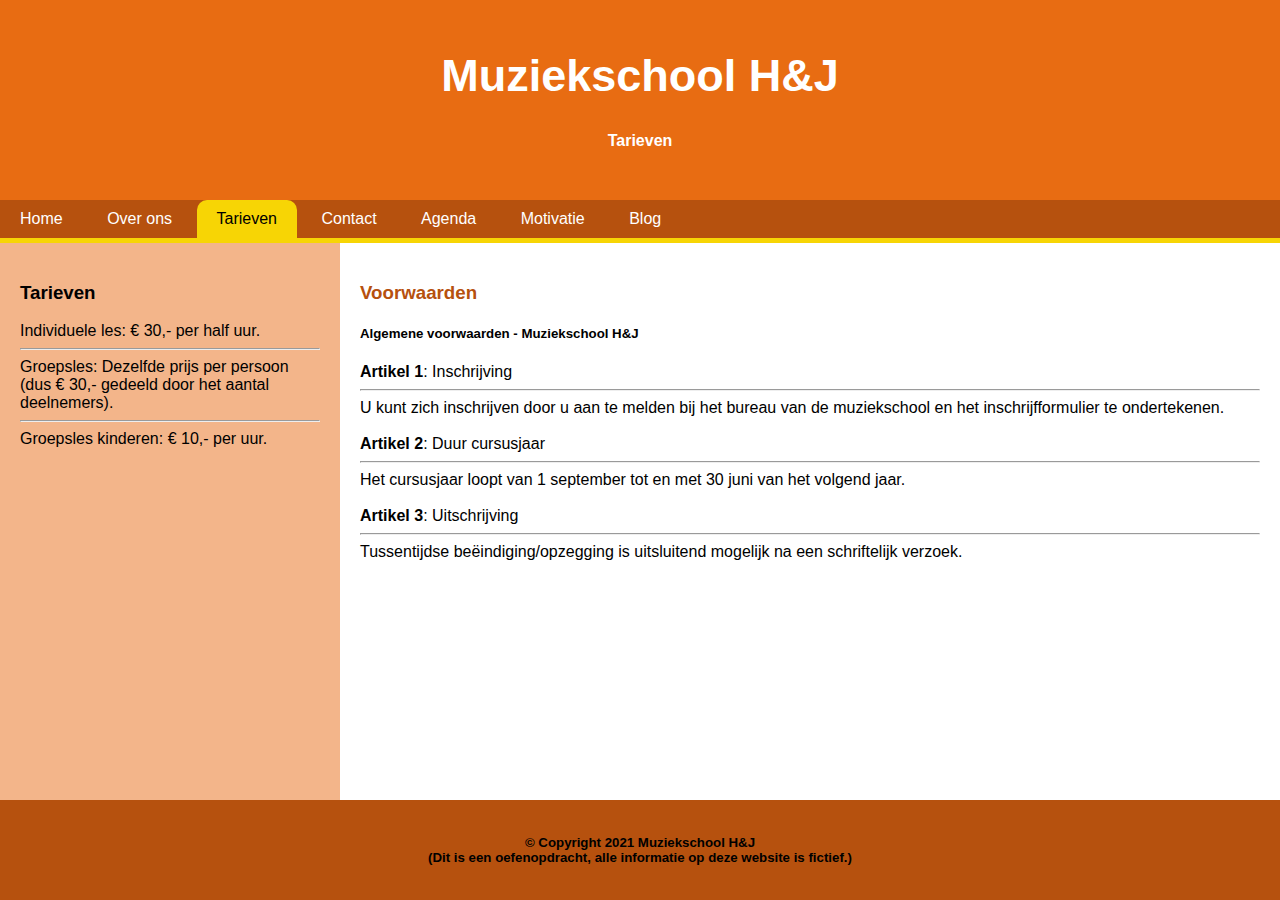
<file: html/tarieven.html>
<!DOCTYPE html>
<html lang="nl" dir="ltr">
    <head>
        <!-- Metagegevens. -->
        <meta charset="utf-8">
        <meta name="viewport" content="width=device-width, initial-scale=1.0">
        <meta name="author" content="Dennis Veldhuizen">
        
        <!-- Titel. -->
        <title>Muziekschool H&amp;J | Tarieven</title>
        
        <!-- CSS-bestand. -->
        <link rel="stylesheet" href="../css/stijl.css">
    </head>
    
    <body>
        <!-- Header. -->
        <header>
            <section>
                <h1>Muziekschool H&amp;J</h1>
                <h4>Tarieven</h4>
            </section>
        </header>
        
        <!-- Container. -->
        <main>
            <!-- Navigatie. -->
            <nav>
                <!-- Buttongroep 1. -->
                <div id="groep_1">
                    <a href="../index.html">Home</a>
                    <a href="overons.html">Over ons</a>
                    <a href="tarieven.html" class="actief">Tarieven</a>
                    <a href="contact.html">Contact</a>
                    <a href="agenda.html">Agenda</a>
                    <a href="motivatie.html">Motivatie</a>
                    <a href="blog_overzicht.html">Blog</a>
                </div>

                <!-- Lijn. -->
                <div id="lijn"></div>
            </nav>

            <!-- Inhoud onderverdeeld in twee kolommen. -->
            <div id="inhoud">
                <section id="kolom-links" class="col-03">
                    <h3>Tarieven</h3>
                    Individuele les: € 30,- per half uur.<hr>
                    Groepsles: Dezelfde prijs per persoon (dus € 30,- gedeeld door het aantal deelnemers).<hr>
                    Groepsles kinderen: € 10,- per uur.
                </section>

                <section id="kolom-rechts" class="col-09">
                    <h3>Voorwaarden</h3>
                    <h5>Algemene voorwaarden - Muziekschool H&amp;J</h5>
                    <strong>Artikel 1</strong>: Inschrijving<hr>
                    U kunt zich inschrijven door u aan te melden bij het bureau van de muziekschool en het inschrijfformulier te ondertekenen.<br><br>
                    <strong>Artikel 2</strong>: Duur cursusjaar<hr>
                    Het cursusjaar loopt van 1 september tot en met 30 juni van het volgend jaar.<br><br>
                    <strong>Artikel 3</strong>: Uitschrijving<hr>
                    Tussentijdse beëindiging/opzegging is uitsluitend mogelijk na een schriftelijk verzoek.<br><br><br><br>
                </section>
            </div>
        </main>

        <!-- Footer. -->
        <footer>
            <section>
                <h5>
                    &copy; Copyright 2021 Muziekschool H&amp;J<br>
                    (Dit is een oefenopdracht, alle informatie op deze website is fictief.)
                </h5>
            </section>
        </footer>
    </body>
</html>
</file>
<file: css/stijl.css>
/* De veelgebruikte variabelen met namen bestaande uit kebabcase alvast klaarzetten. Op deze manier is het handig om de bepaalde kenmerken in één handomdraai aan te passen. */
:root {
    --hoogte: 200px;      /* Standaardhoogte voor de header en de helft daarvan voor de footer. */
    --kleur-1: #e86c12; /* Oranjebruin nr. 1. */
    --kleur-2: #b6510e; /* Oranjebruin nr. 2. */
    --kleur-3: #f3b58a; /* Perzik. */
    --kleur-4: #ffffff; /* Wit. */
    --kleur-5: black;   /* Zwart. */
    --kleur-6: #f7d505; /* Helder geel. */
    --kleur-7: #e5eae5; /* Lichte grijs. */
}

/* De letterkleur. */
a {color: var(--kleur-4);}

a:hover, a.actief {
    /* De achtergrondkleur instellen. */
    background-color: var(--kleur-6);
    /* De letterkleur instellen. */    
    color: var(--kleur-5);
}

body {
    /* Instellen als flexbox om de elementen binnen in het body-element te rangschikken naar wens. */
    display: flex;
    /* De elementen binnen in het body-element rangschikken als kolom. */
    flex-direction: column;
    /* De bepaalde lettertype instellen. De lettertypefamilie onder andere "sans-serif" wordt altijd erbij gezet. */
    font-family: Tahoma, Verdana, sans-serif;
    /* De standaardmarges resetten. */
    margin: 0;
    /* Het body-element minimaal 100% van de viewporthoogte (vh) instellen. */
    min-height: 100vh;
}

button {
    /* De achtergrondkleur instellen. */
    background-color: var(--kleur-2);
    /* De letterkleur instellen. */
    color: var(--kleur-4);
    /* De ruimte tussen de inhoud en de rand creëren. */
    padding: 12px 20px;
}

button:hover {
    /* De achtergrondkleur instellen. */
    background-color: var(--kleur-1);
    /* De cursor instellen als handpictogram. */
    cursor: pointer;
}

button, input, select, textarea {
    /* De hoeken van alle elementen verfraaien. */
    border-radius: 5px;
    /* De dikte van grenzen instellen. */
    border-width: 1px;
    /* De lettertypefamilie van ouderelement overnemen. */
    font-family: inherit;
    /* De grootte van lettertype van ouderelement overnemen. */
    font-size: inherit; 
}

/* De hoogte van footer instellen. */
footer {height: calc(var(--hoogte)/2);}

/* De achtergrondkleur instellen. */
footer, #groep_1 {background-color: var(--kleur-2);}

footer, header {
    /* Instellen als flexbox om de elementen binnen in het body-element te rangschikken naar wens. */
    display: flex;
    /* De inhoud verticaal centreren. */
    justify-content: center;
    /* De inhoud horizontaal centreren. */
    align-items: center;
    /* De tekst centreren. */
    text-align: center;
}

/* De padding en de border meenemen in de totale breedte/hoogte van het element. */
footer, header, main {box-sizing: border-box;}

/* De breedte instellen ten opzichte van de breedte van ouderelement. */
form, #kolom-links figure {width: 100%;}

/* De inhoud van header gecentreerd houden. */
h1 {margin-top: 0px;}

/* De inhoud van header gecentreerd houden. */
h4 {margin-bottom: 0px;}

header {
    /* De achtergrondkleur instellen. */
    background-color: var(--kleur-1);
    /* De letterkleur instellen. */
    color: var(--kleur-4);
    /* De hoogte instellen. */
    height: var(--hoogte);
}

iframe {
    /* De hoeken van alle a-elementen verfraaien. */
    border-radius: 5px;
    /* De breedte instellen ten opzichte van de breedte van ouderelement. */
    width: 100%;
}

input, select, textarea {
    /* De padding en de border meenemen in de totale breedte/hoogte van het element. */
    box-sizing: border-box;
    /* De ruimte tussen de grenzen van elementen verfraaien. */
    margin: 5px 0px 10px;
    /* De ruimte tussen de inhoud en de rand creëren. */
    padding: 10px;
    /* De breedte instellen ten opzichte van de breedte van ouderelement. */
    width: 100%;
}

main {
    /* Instellen als flexbox om de elementen binnen in het main-element te rangschikken naar wens. */
    display: flex;
    /* De elementen binnen in het main-element rangschikken als kolom. */
    flex-direction: column;
    /* Het main-element instellen dat het minimaal 100% van de viewporthoogte inneemt tussen footer- en header-element. */
    flex: 1;
}

table {
    /* De grenzen van de tabel gescheiden houden voor een nette uitstraling. */
    border-collapse: separate;
    /* De ruimte tussen de gescheiden grenzen instellen. */
    border-spacing: 20px;
}

/* De afbeelding aan de linkerkant laten uitlijnen. */
#afbeelding-links {float: left;}

/* De afbeelding aan de rechterkant laten uitlijnen. */
#afbeelding-rechts {float: right;}

/* De tekst rechtsboven in elke cel van tabel met "agenda" als id uitlijnen. */
#agenda td, #blog_database td, #blog_database th {
    vertical-align: top;
    text-align: left;
}

/* Het div-element met "agenda" of "blog_overzicht" als id mooi uitlijnen. */
#agenda, #blog_overzicht, #blog_detail {margin-bottom: -20px;}

#blog_database table, #blog_database th, #blog_database td {
    /* De grenzen van tabel zichtbaar maken. */
    border: 1px solid var(--kleur-5);
    /* De grenzen van de tabel samenvoegen voor een nette uitstraling. */
    border-collapse: collapse;
}

/* De achtergrond van even records instellen. */
#blog_database th, #blog_database tr:nth-child(even) {background-color: var(--kleur-7);}

/* De breedte van de kolom instellen. */
#blog_database th:nth-child(1), #blog_database td:nth-child(1) {width: 25px;}

/* De breedte van de kolom instellen. */
#blog_database th:nth-child(2), #blog_database td:nth-child(2) {width: 75px;}

/* De breedte van de kolom instellen. */
#blog_database th:nth-child(4), #blog_database td:nth-child(4) {width: 100px;}

/* De achtergrond van oneven records instellen. */
#blog_database tr:nth-child(odd) {background-color: var(--kleur-4);}

#groep_1 a, #groep_2 a {
    /* De ruimte tussen de inhoud en de rand creëren. */
    padding: 10px 20px;
    /* De tekstdecoratie uitschakelen. */
    text-decoration: none;
}

/* De achtergrondkleur instellen. */
#groep_2 {background-color: var(--kleur-7);}

/* De letterkleur. */
#groep_2 a {color: var(--kleur-5);}

/* De achtergrondkleur instellen. */
#kolom-links {background-color: var(--kleur-3);}

/* De ruimte tussen de inhoud en de rand creëren. */
#kolom-links, #kolom-rechts {padding: 20px;}

#kolom-links figure, #kolom-rechts figure {
    /* De standaardmarges resetten. */
    margin: 0px;
    /* De tekst centreren. */
    text-align: center;
}

#kolom-links figure img, #kolom-rechts figure img {
    /* De hoeken van alle a-elementen verfraaien. */
    border-radius: 5px;
    /* De breedte instellen ten opzichte van de breedte van ouderelement. */
    width: 90%;
}

/* De breedte instellen ten opzichte van de breedte van ouderelement. */
#kolom-rechts figure {width: 40%;}

/* De letterkleur instellen. */
#kolom-rechts h3 {color: var(--kleur-2);}

/* De letterkleur instellen. */
#kolom-rechts #h3-zwart {color: var(--kleur-5);}

#laadpictogram {
    /* Vastzetten aan het scherm. */
    position: fixed;
    /* Verticaal plaatsen op 50% van het scherm. */
    top: 50%;
    /* Horizontaal plaatsen op 50% van het scherm. */
    left: 50%;
    /* Het middelpunt van de spinner in het midden van het scherm. */
    transform: translate(-50%, -50%);
    /* De inhoud centreren. */
    text-align: center;
}

#lijn {
    /* De hoogte van lijn instellen. */
    height: 5px;
    /* De achtergrondkleur instellen. */
    background-color: var(--kleur-6);
}

/* Het div-element verfraaien. */
.agenda, .blog_overzicht, .blog_detail, .motivatie {
    /* De inhoud centreren */
    margin: auto;
    /* De onderkant van de inhoud verbreden. */
    margin-bottom: 20px;
    /* De hoeken van alle a-elementen verfraaien. */
    border-radius:5px;
    /* De achtergrondkleur instellen. */
    background-color: var(--kleur-7);
}

/* De algemene CSS-eigenschappen speciaal voor alle a-elementen worden hieronder genegeerd. */
.link, .link:hover {
    /* De omliggende achtergrondkleur erven. */
    background-color: inherit;
    /* De omliggende letterkleur erven. */
    color: inherit;
    /* De tekstdecoratie uitschakelen. */
    text-decoration: none;
    /* De omliggende achtergrondkleur erven. */
    text-align: inherit;
}

/* De onderstaande reeks mediaquery's is georganiseerd volgens het principe "from smallest (mobile) to biggest screen (monitor)". Elke mediaquery fungeert als standaard voor de volgende, tenzij de specifieke aanpassingen nodig zijn. */
@media only screen and (min-width: 0px){
    a {
        /* De buttons onder elkaar rangschikken. */
        display: block;
        /* De tekst centreren. */
        text-align: center;
    }

    /* De lettergrootte passend maken. */
    h1 {font-size: 30px;}
}

/* Bij de schermgrootte groter dan 768px wordt de weergave opnieuw aangepast. */
@media only screen and (min-width: 768px){
    /* De buttons naast elkaar rangschikken. */
    a {display: inline-block;}

    /* De hoeken van alle a-elementen verfraaien. */
    #groep_1 a.actief, #groep_1 a:hover {border-radius: 10px 10px 0px 0px;}
    #groep_2 a.actief, #groep_2 a:hover {border-radius: 0px 0px 10px 10px;}
    
    /* De lettergrootte passend maken. */
    h1 {font-size: 35px;}

    #inhoud {
        /* Instellen als flexbox om de elementen binnen in het body-element te rangschikken naar wens. */
        display: flex;
        /* Het div-element instellen dat het minimaal 100% van de hoogte inneemt van het main-element. */
        flex: 1;
    }

    /* De breedte van een bepaald element in een aantal kolommen ten opzichte van het ouderelement (12 kolommen in totaal). */
    .col-01 {width: calc((100%/12)*1)}
    .col-02 {width: calc((100%/12)*2)}
    .col-03 {width: calc((100%/12)*3)}
    .col-04 {width: calc((100%/12)*4)}
    .col-05 {width: calc((100%/12)*5)}
    .col-06 {width: calc((100%/12)*6)}
    .col-07 {width: calc((100%/12)*7)}
    .col-08 {width: calc((100%/12)*8)}
    .col-09 {width: calc((100%/12)*9)}
    .col-10 {width: calc((100%/12)*10)}
    .col-11 {width: calc((100%/12)*11)}
    .col-12 {width: calc((100%/12)*12)}
}

/* Bij de schermgrootte groter dan 992px wordt de weergave opnieuw aangepast. */
@media only screen and (min-width: 992px){
    /* De lettergrootte passend maken. */
    h1 {font-size: 40px;}
}

/* Bij de schermgrootte groter dan 1200px wordt de weergave opnieuw aangepast. */
@media only screen and (min-width: 1200px){
    /* De lettergrootte passend maken. */
    h1 {font-size: 45px;}

    /* De breedte van de afbeeldingen maximaal instellen. */
    #kolom-links figure, #kolom-rechts figure { width: 300px;}
}
</file>
